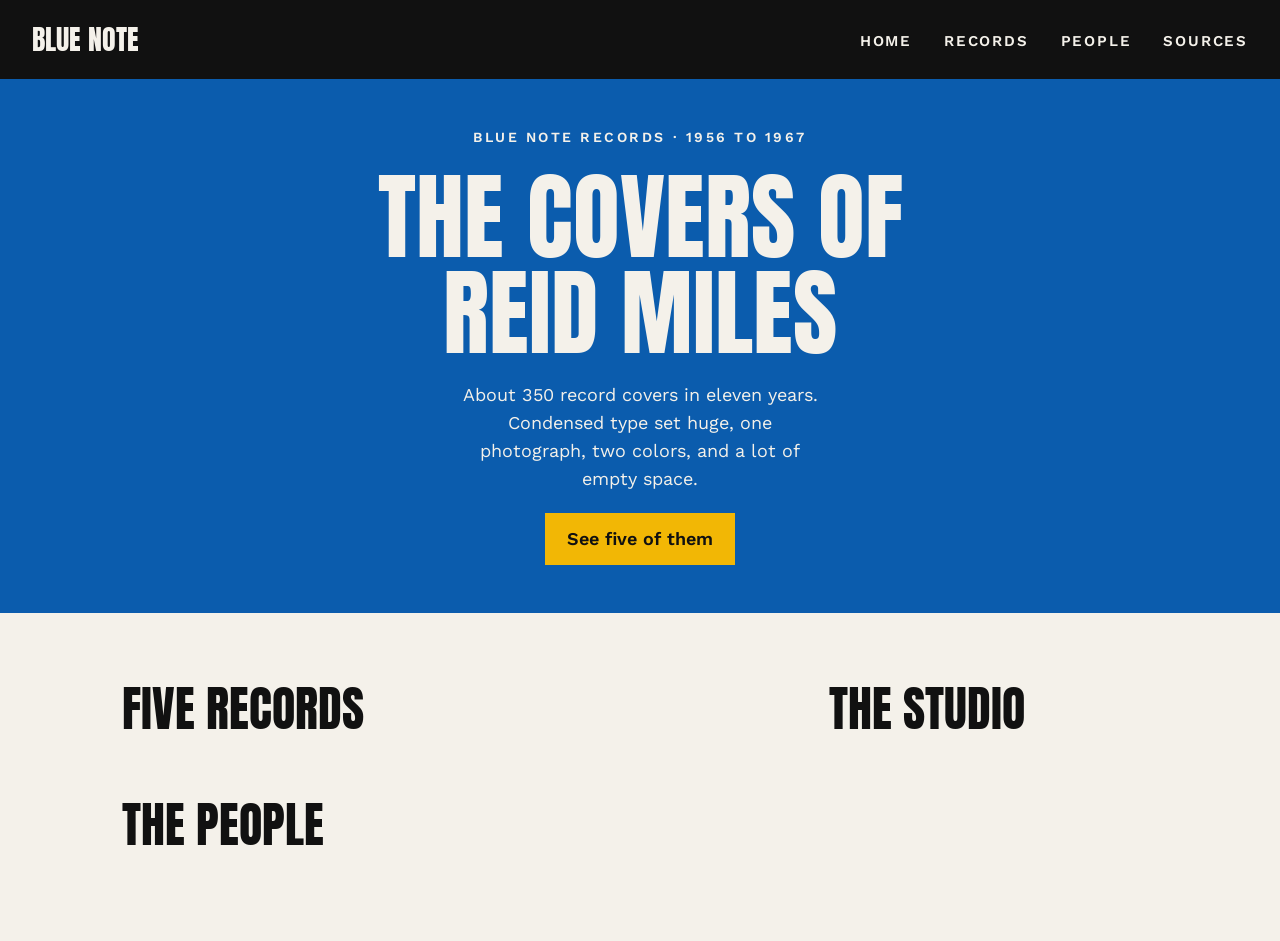
<file: pages/blue-note.html>
<!DOCTYPE html>
<html lang="en">
<head>
  <meta charset="UTF-8">
  <meta name="viewport" content="width=device-width, initial-scale=1.0">
  <title>Blue Note, the covers of Reid Miles</title>

  <link rel="preconnect" href="https://fonts.googleapis.com">
  <link rel="preconnect" href="https://fonts.gstatic.com" crossorigin>
  <link href="https://fonts.googleapis.com/css2?family=Anton&family=Work+Sans:wght@400;600&display=swap" rel="stylesheet">

  <link rel="stylesheet" href="../css/styles.css">
</head>
<body>

  <header class="site-header">
    <a class="logo" href="../index.html">Blue Note</a>
    <nav>
      <ul>
        <li><a href="../index.html">Home</a></li>
        <li><a href="#records">Records</a></li>
        <li><a href="#people">People</a></li>
        <li><a href="#sources">Sources</a></li>
      </ul>
    </nav>
  </header>

  <main>

    <section class="hero">
      <p class="eyebrow">Blue Note Records &middot; 1956 to 1967</p>
      <h1>The covers of Reid Miles</h1>
      <p class="lede">About 350 record covers in eleven years.
         Condensed type set huge, one photograph, two colors,
         and a lot of empty space.</p>
      <a class="button" href="#records">See five of them</a>
    </section>

    <div class="page">

      <section class="records" id="records">
        <h2>Five records</h2>

      </section>

      <aside class="studio">
        <h2>The studio</h2>
      </aside>

      <section class="people" id="people">
        <h2>The people</h2>
      </section>

    </div>

  </main>

</body>
</html>
</file>
<file: css/styles.css>
/* My colors. Write these down, you type them a lot.
   ink     #111111
   paper   #F4F1EA
   bone    #E6E0D4
   blue    #0B5CAD
   orange  #E0592A
   yellow  #F2B705  */

* {
  box-sizing: border-box;
  margin: 0;
  padding: 0;
}

body {
  background: #F4F1EA;
  color: #111111;
  font-family: 'Work Sans', Helvetica, Arial, sans-serif;
  font-size: 18px;
  line-height: 1.55;
}

h1, h2, h3 {
  font-family: 'Anton', Impact, sans-serif;
  font-weight: 400;
  text-transform: uppercase;
  line-height: 1;
}

.site-header {
  display: flex;
  justify-content: space-between;
  align-items: center;
  padding: 18px 32px;
  background: #111111;
}

.logo {
  font-family: 'Anton', Impact, sans-serif;
  font-size: 28px;
  text-transform: uppercase;
  color: #F4F1EA;
  text-decoration: none;
}

.site-header ul {
  display: flex;
  gap: 32px;
  list-style: none;
}

.site-header ul a {
  color: #F4F1EA;
  text-decoration: none;
  font-size: 15px;
  font-weight: 600;
  letter-spacing: 0.12em;
  text-transform: uppercase;
}

.hero {
  display: flex;
  flex-direction: column;
  justify-content: center;
  align-items: center;
  gap: 20px;
  min-height: 520px;
  padding: 48px 32px;
  background: #0B5CAD;
  color: #F4F1EA;
  text-align: center;
}

.hero h1 {
  font-size: 96px;
  max-width: 12ch;
}

.eyebrow {
  font-size: 14px;
  font-weight: 600;
  letter-spacing: 0.18em;
  text-transform: uppercase;
}

.lede {
  max-width: 34ch;
}

.button {
  padding: 12px 22px;
  background: #F2B705;
  color: #111111;
  font-weight: 600;
  text-decoration: none;
}

.page {
  display: grid;
  grid-template: auto / 2fr 1fr;
  gap: 48px;
  max-width: 1100px;
  margin: 0 auto;
  padding: 72px 32px;
}

.page h2 {
  font-size: 48px;
  margin-bottom: 20px;
}

.people {
  grid-column: span 2;
}
</file>
